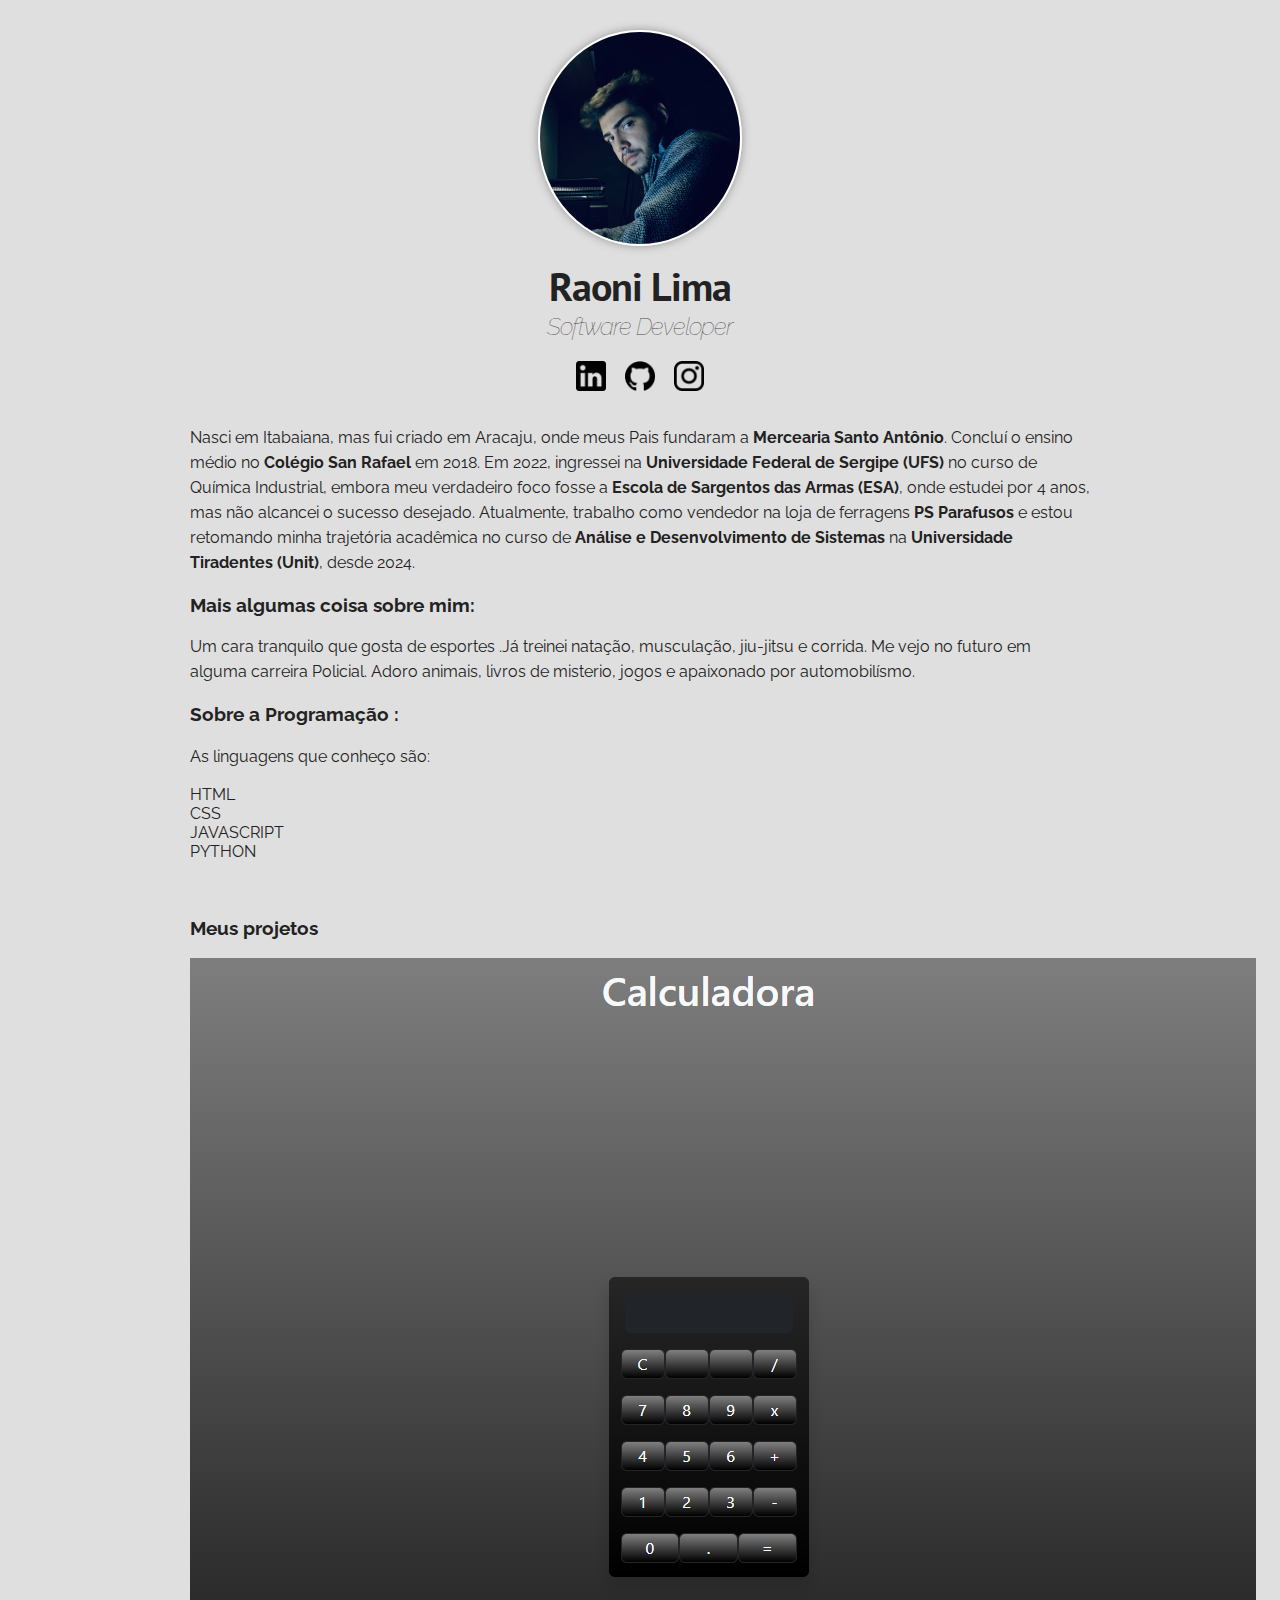
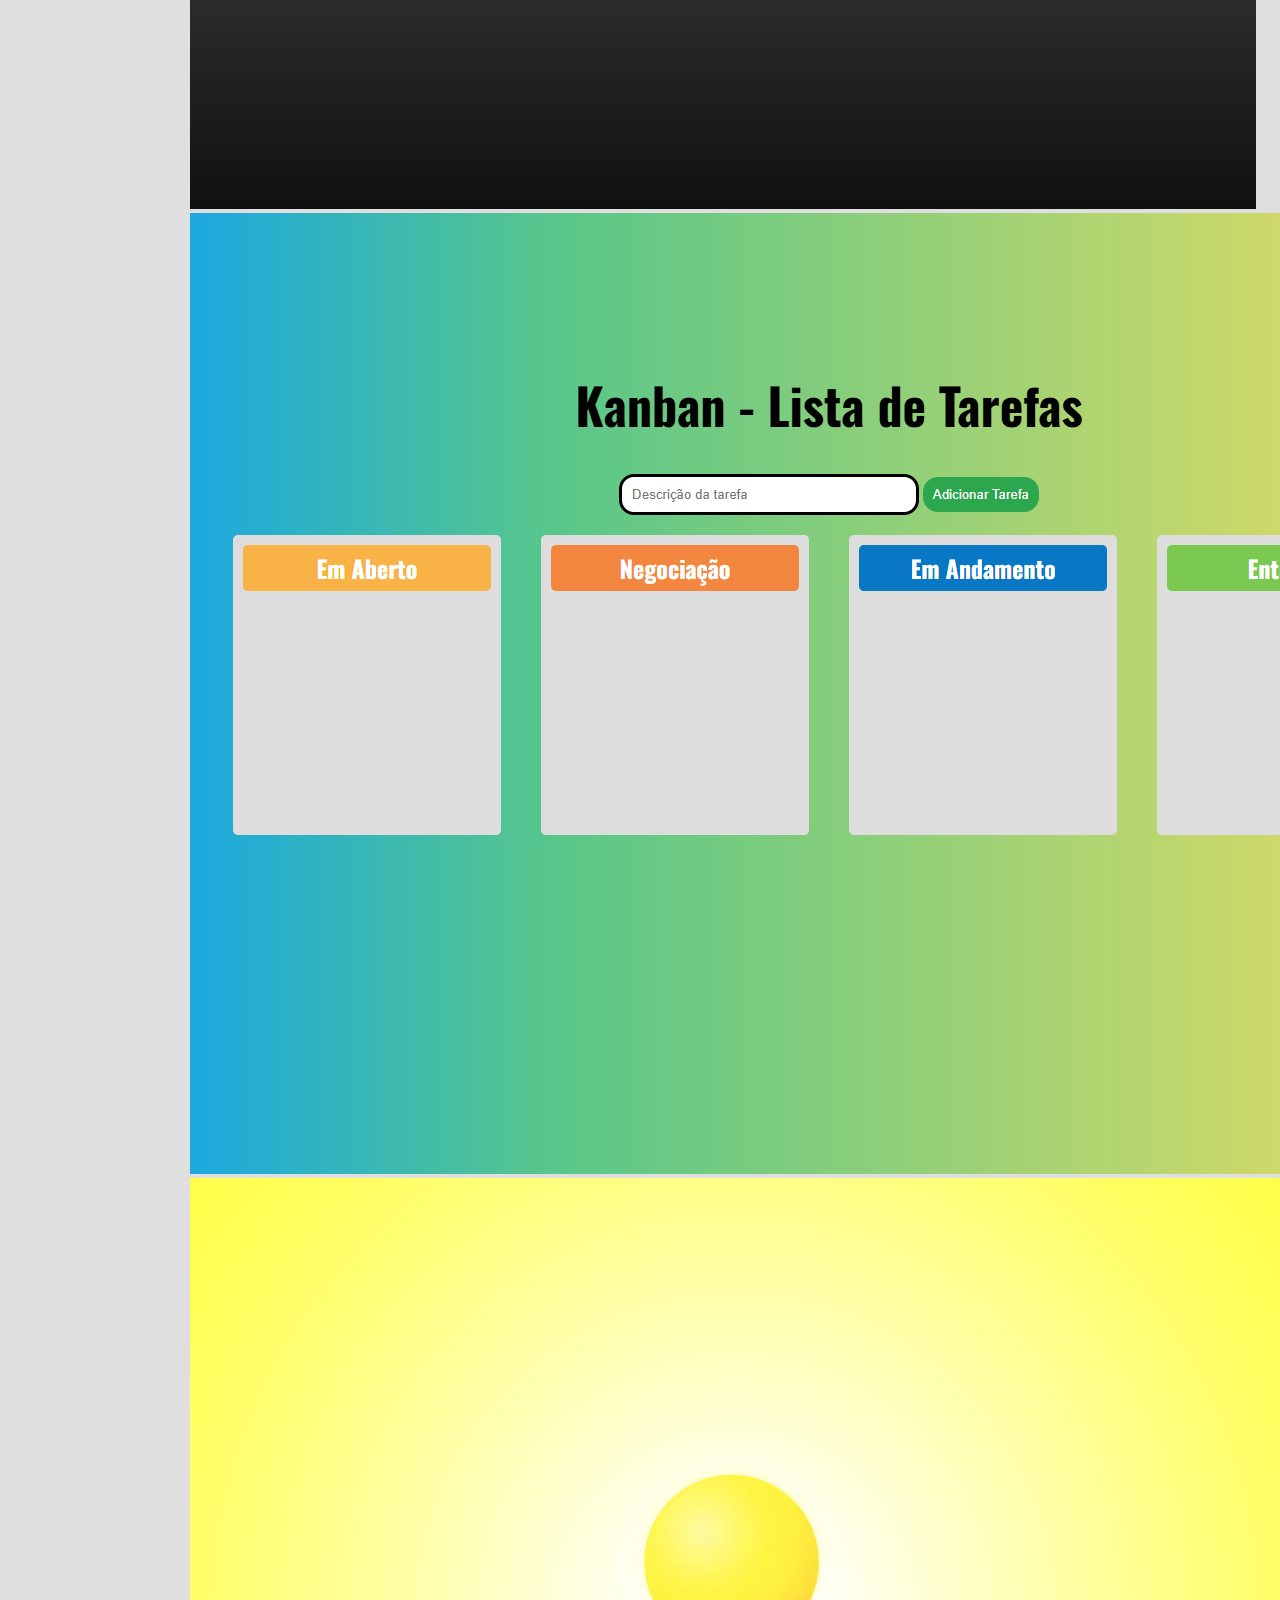
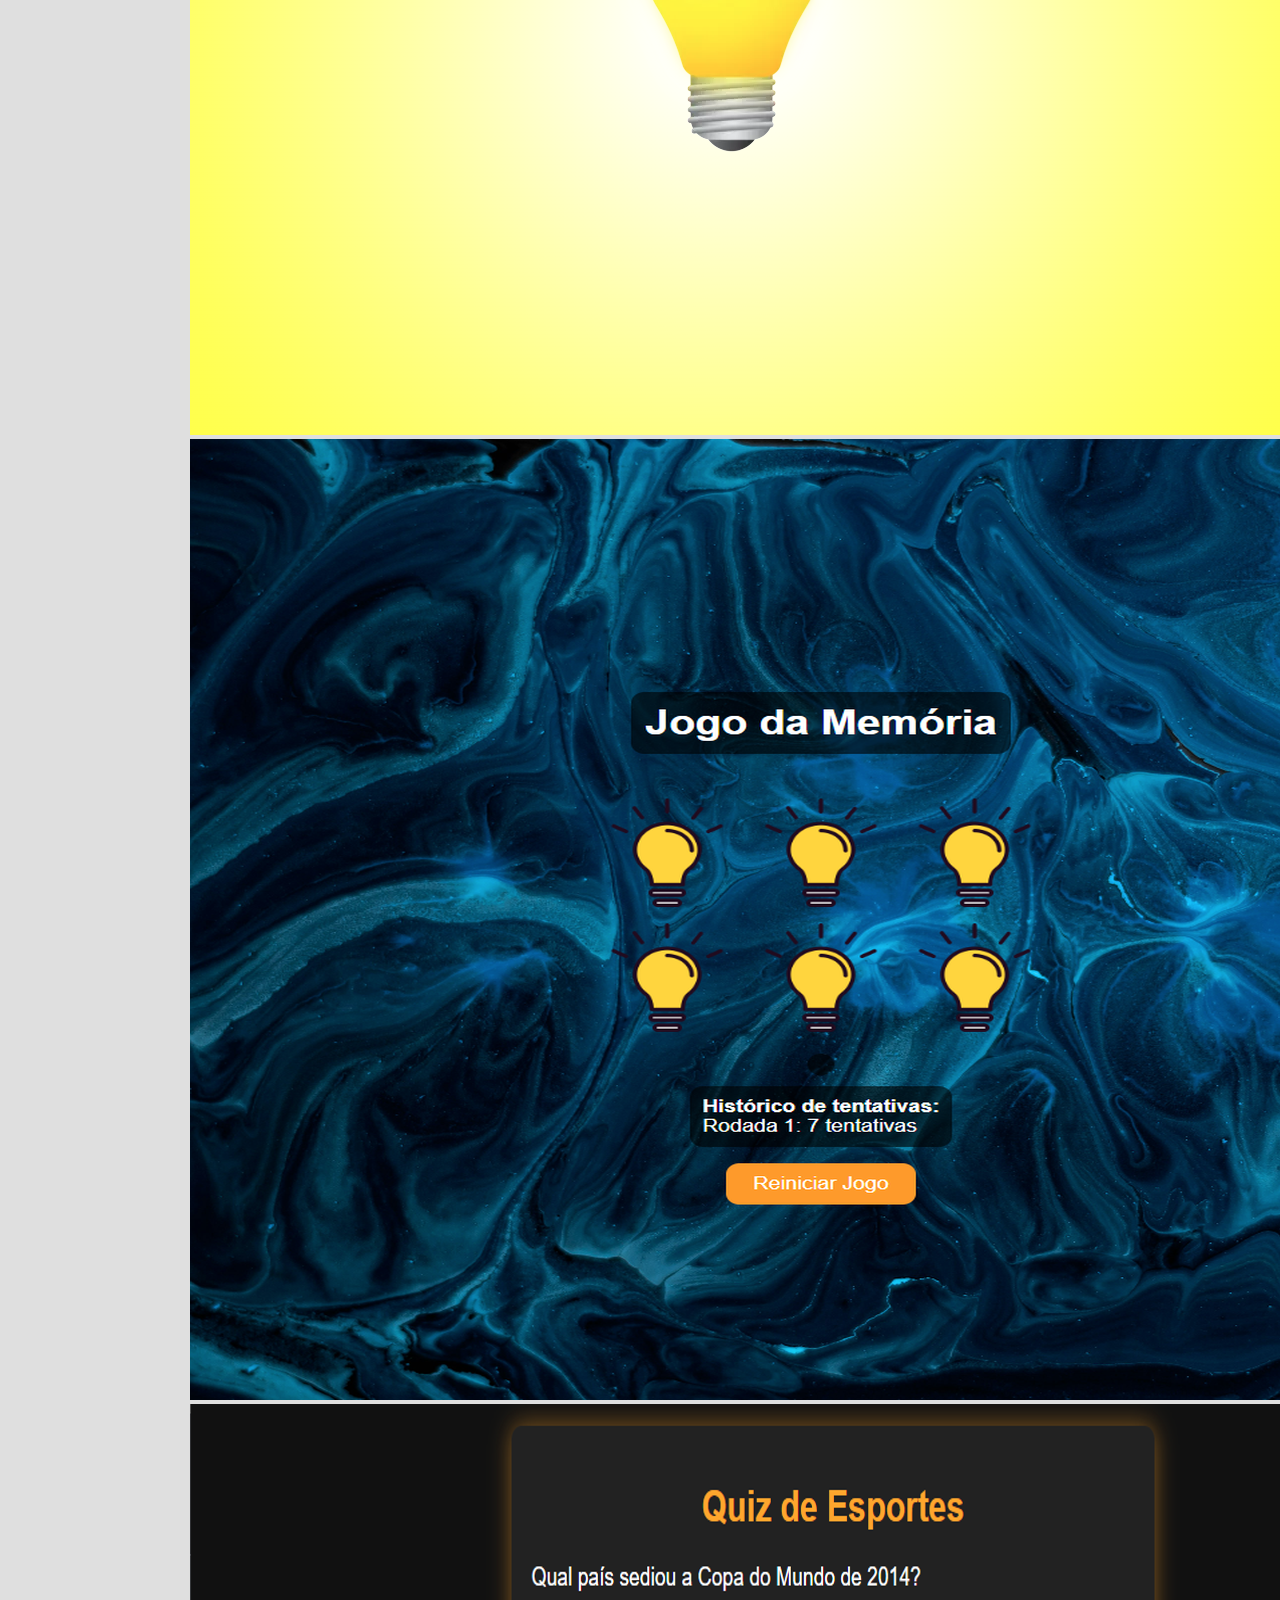
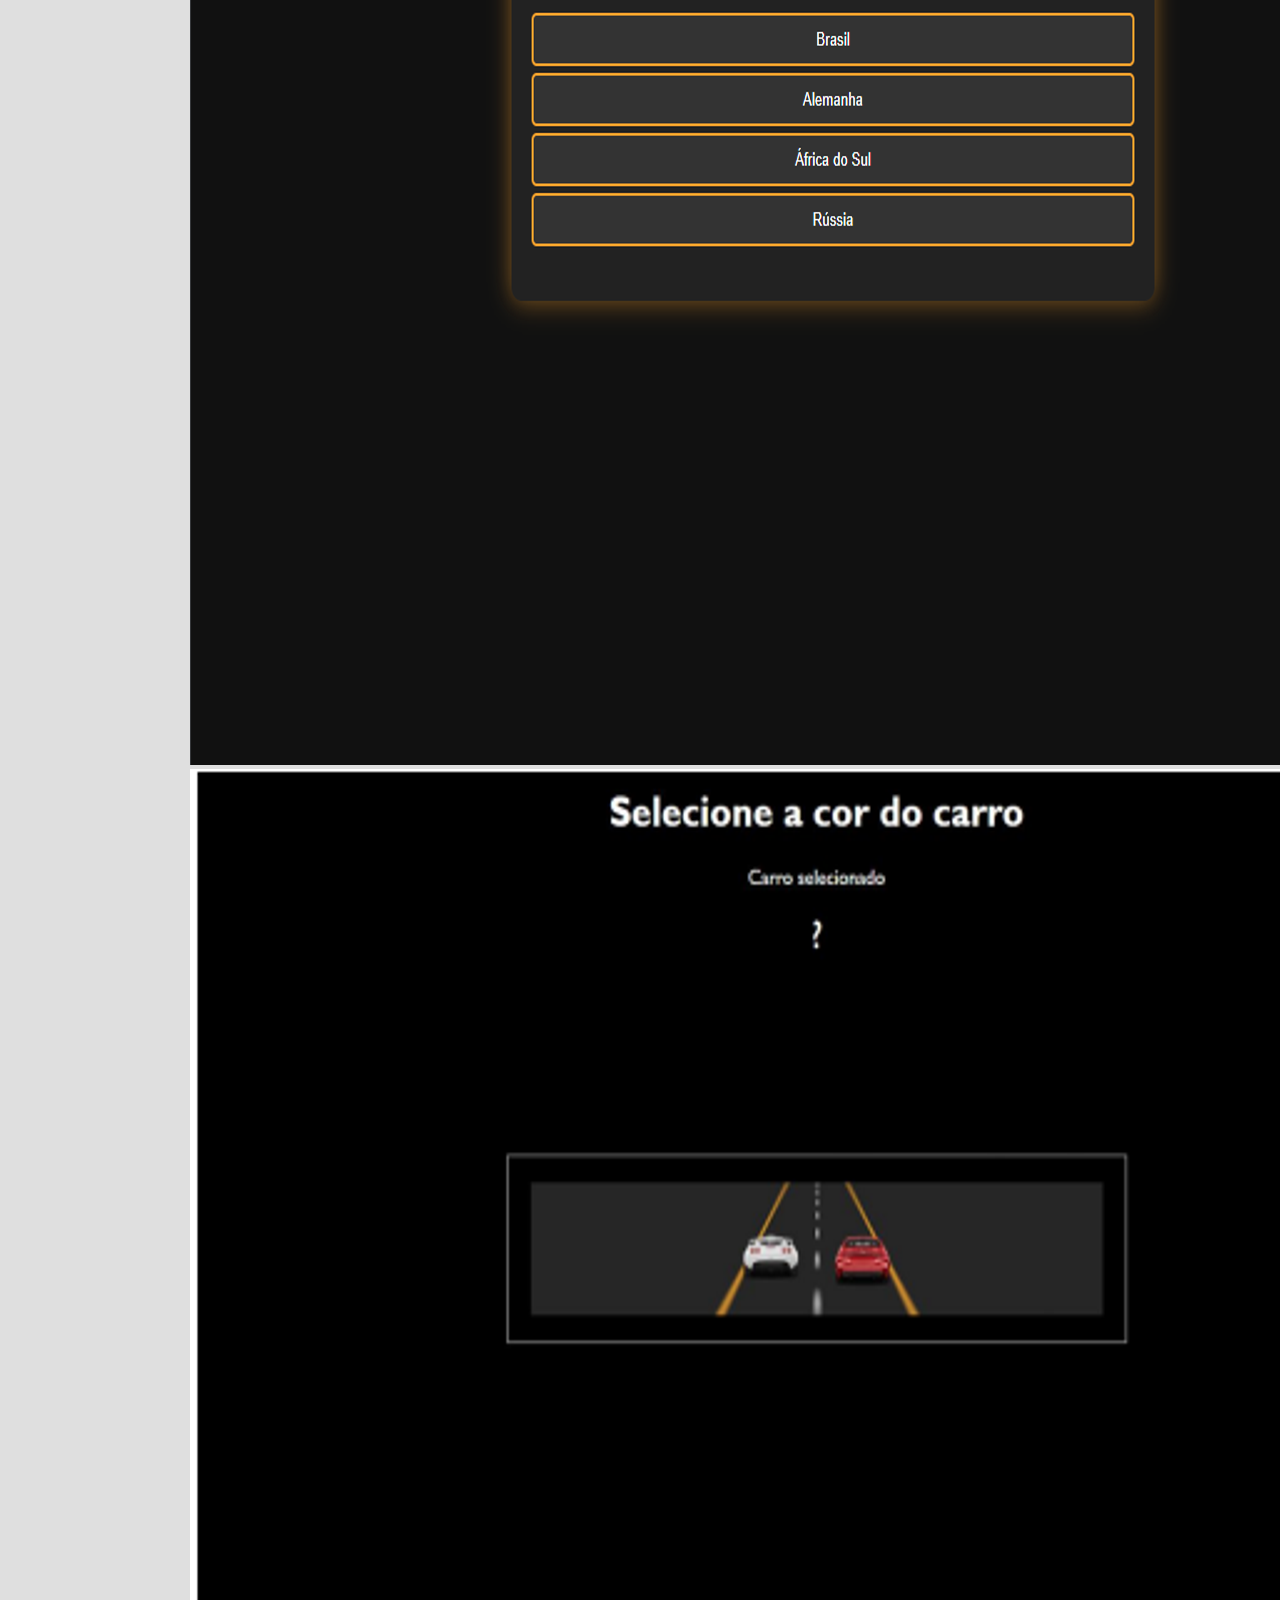
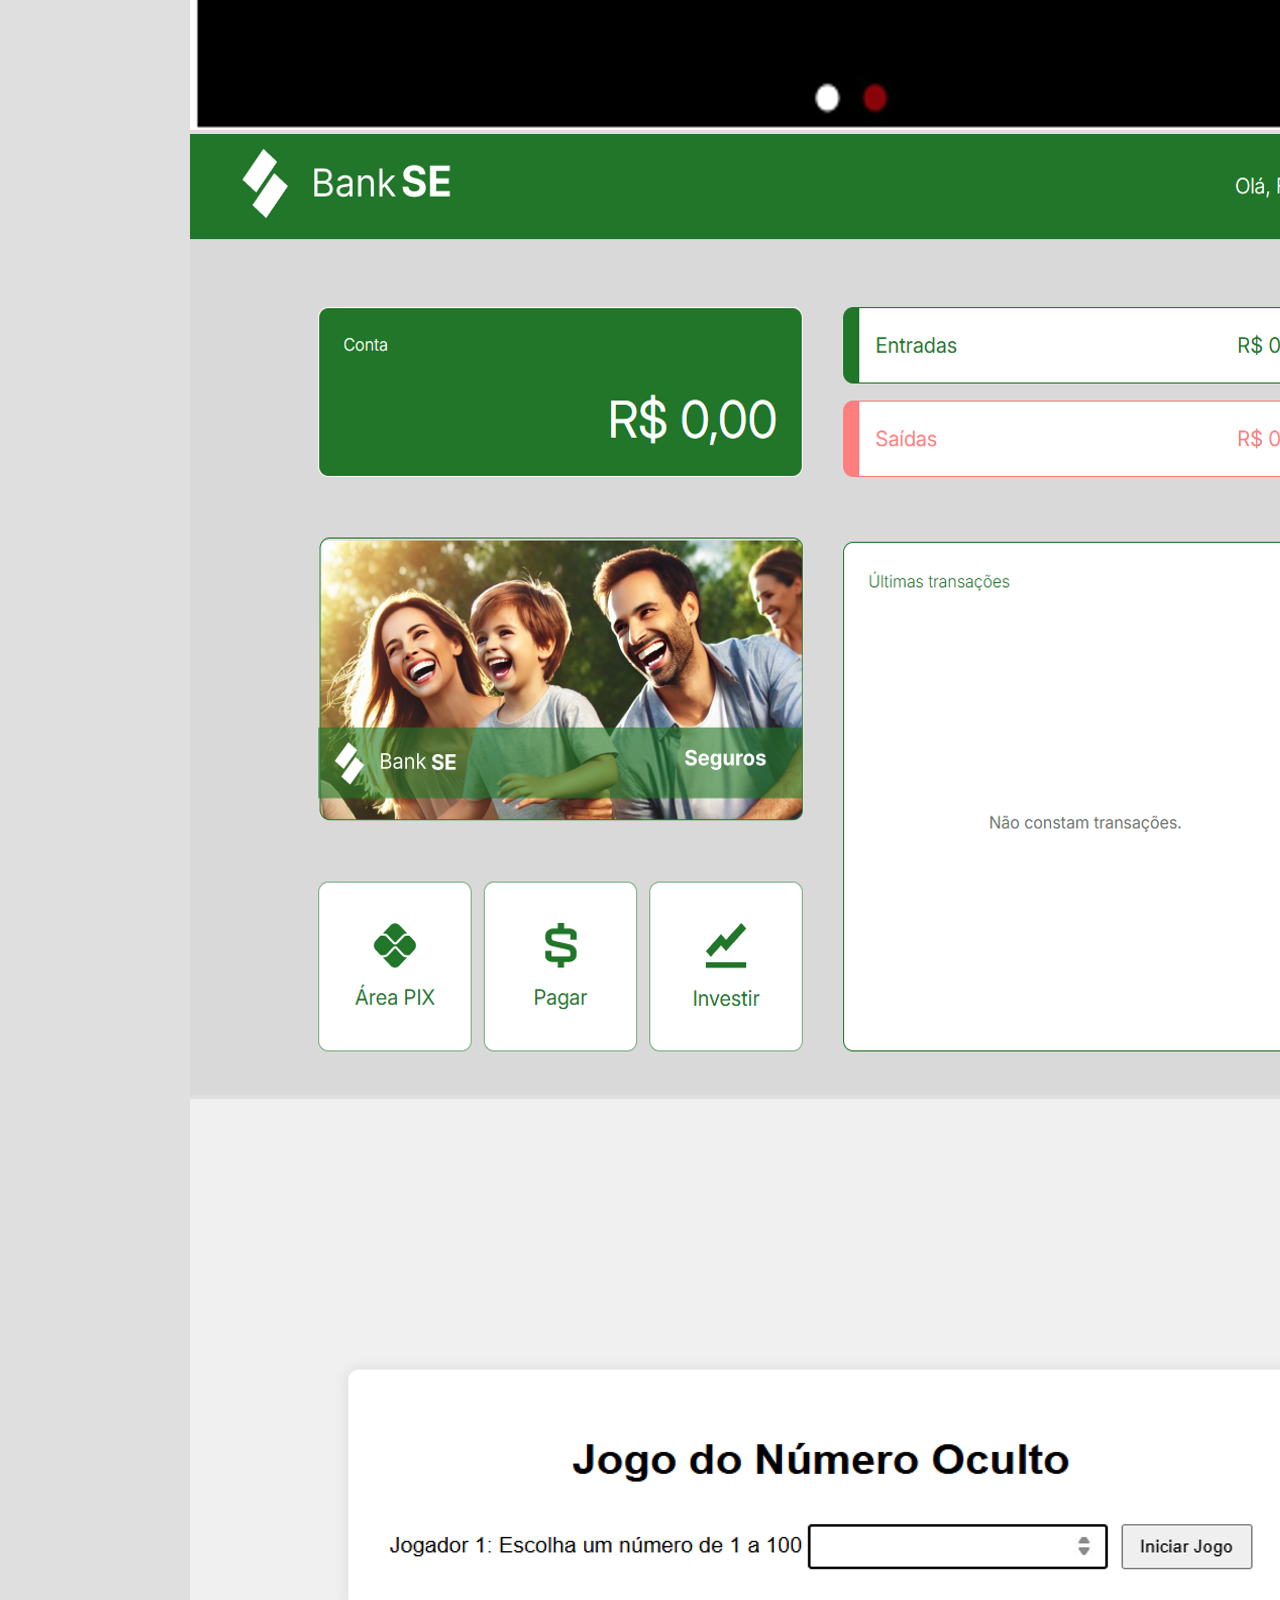
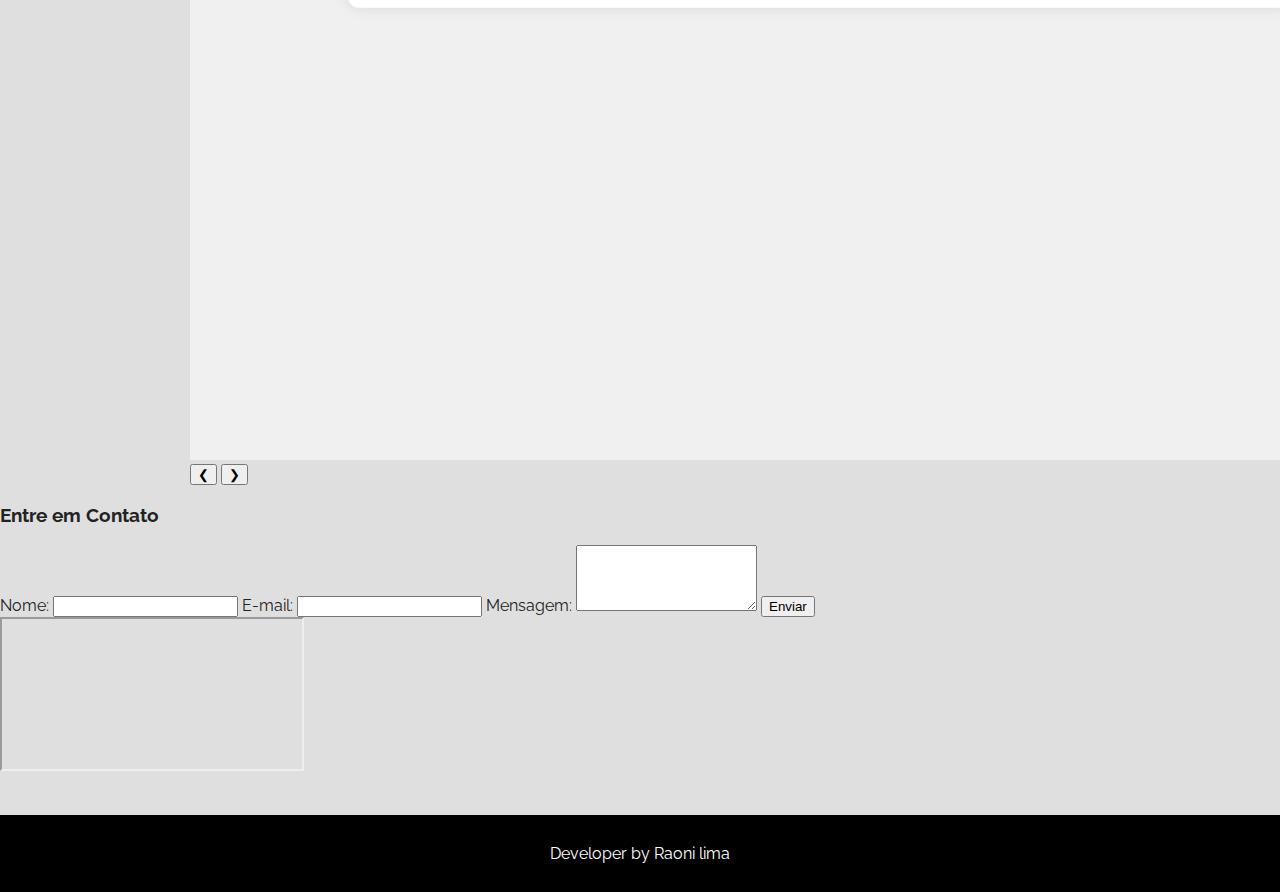
<file: index.html>
<!DOCTYPE html>
<html lang="pt">
<head>
    <meta charset="UTF-8">
    <meta name="viewport" content="width=device-width, initial-scale=1.0">
    <title>Raoni Lima</title>
    <link rel="preconnect" href="https://fonts.googleapis.com">
    <link rel="preconnect" href="https://fonts.gstatic.com" crossorigin>
    <link href="https://fonts.googleapis.com/css2?family=PT+Sans:ital,wght@0,400;0,700;1,400;1,700&family=Raleway:ital,wght@0,100..900;1,100..900&display=swap" rel="stylesheet">
    <link rel="stylesheet" href="assets/style.css">
</head>

<body>

    <div class="container">
        <div class="profile">
            <img src="assets/Raoni-c.jpg" alt="foto : Raoni Lima" class="foto-principal">
            
            <h1>Raoni Lima</h1>
            <h2>Software Developer</h2>

            <a href="https://www.linkedin.com/in/raoni-lima-313729292/" target="_blank" class="social-links">
                <img src="assets/logo-linkedin.png" alt="Linkedin" class="icons-social">
            </a>
            
            <a href="https://github.com/RaoniLima54" target="_blank" class="social-links">
                <img src="assets/logo-github.png" alt="Githrub" class="icons-social github">
            </a>
            
            <a href="https://www.instagram.com/raoni_lima54/" target="_blank" class="social-links">
                <img src="assets/logo-instagram.png" alt="Instagram" class="icons-social">
            </a>

        </div>

        <p>
            Nasci em Itabaiana, mas fui criado em Aracaju, onde meus Pais fundaram a <strong>Mercearia Santo Antônio</strong>. Concluí o ensino médio no <strong>Colégio San Rafael</strong> em 2018. Em 2022, ingressei na <strong>Universidade Federal de Sergipe (UFS)</strong> no curso de <stron>Química Industrial</stron>, embora meu verdadeiro foco fosse a <strong>Escola de Sargentos das Armas (ESA)</strong>, onde estudei por 4 anos, mas não alcancei o sucesso desejado. Atualmente, trabalho como vendedor na loja de ferragens <strong>PS Parafusos</strong> e estou retomando minha trajetória acadêmica no curso de <strong>Análise e Desenvolvimento de Sistemas</strong> na <strong>Universidade Tiradentes (Unit)</strong>, desde 2024.
        </p>

        <h3>Mais algumas coisa sobre mim:</h3>
        <p>
            Um cara tranquilo que gosta de esportes .Já treinei natação, musculação, jiu-jitsu e corrida. Me vejo no futuro em alguma carreira Policial. Adoro animais, livros de misterio, jogos e apaixonado por automobilísmo.
        </p>

        <h3>Sobre a Programação :</h3>
        <p>
            As linguagens que conheço são:
        </p>

        <div class="skill">
            <div class="skill-name">HTML</div>

            <div class="progress-bar">
                <span class="progress html"></span>
            </div>
        </div>

        <div class="skill">
            <div class="skill-name">CSS</div>

            <div class="progress-bar">
                <span class="progress css"></span>
            </div>
        </div>

        <div class="skill">
            <div class="skill-name">JAVASCRIPT</div>

            <div class="progress-bar">
                <span class="progress javascript"></span>
            </div>
        </div>

        <div class="skill">
            <div class="skill-name">PYTHON</div>

            <div class="progress-bar">
                <span class="progress pyhton"></span>
            </div>
        </div>

<br><br>

        <h3>Meus projetos</h3>
        <div class="carousel">
            <div class="carousel-track" id="track">
                <a class="carousel-slide" href="https://raonilima54.github.io/Calculadora/" target="_blank">
                    <img src="assets/calculadora.png" alt="Calculadora">
                </a>
                <a class="carousel-slide" href="https://raonilima54.github.io/Kanban/" target="_blank">
                    <img src="assets/kanban.png" alt="Kanban">
                </a>
                <a class="carousel-slide" href="https://raonilima54.github.io/Lampada/" target="_blank">
                    <img src="assets/lampada.png" alt="lampada">
                </a>
                <a class="carousel-slide" href="https://raonilima54.github.io/Memory-game/" target="_blank">
                    <img src="assets/jogoMemoria.png" alt="Jodo da Memória">
                </a>
                <a class="carousel-slide" href="https://raonilima54.github.io/quizdeesporte-main/" target="_blank">
                    <img src="assets/Quiz .png" alt="Quiz">
                </a>
                <a class="carousel-slide" href="https://raonilima54.github.io/Selecione-Carro/" target="_blank">
                    <img src="assets/carros.png" alt="Carros">
                </a>
                <a class="carousel-slide" href="https://raonilima54.github.io/Conta-Digital/" target="_blank">
                    <img src="assets/conta.png" alt="Conta-Digital">
                </a>
                <a class="carousel-slide" href="https://raonilima54.github.io/Numero-Oculto/" target="_blank">
                    <img src="assets/numero_oculto.png" alt="Número-Oculto">    
                </a>
            </div>
            <div class="carousel-nav">
                <button class="carousel-button" onclick="moveSlide(-1)">&#10094;</button>
                <button class="carousel-button" onclick="moveSlide(1)">&#10095;</button>
            </div>
        </div>

    </div>

    <footer>
    <form id="contatoForm">
      <h3>Entre em Contato</h3>

      <label for="nome">Nome:</label>
      <input type="text" id="nome" name="nome" required>

      <label for="email">E-mail:</label>
      <input type="email" id="email" name="email" required>

      <label for="mensagem">Mensagem:</label>
      <textarea id="mensagem" name="mensagem" rows="4" required></textarea>

      <button type="submit">Enviar</button>
    </form>
    <div class="map">
        <iframe
            src="https://www.google.com/maps/embed?pb=!1m18!1m12!1m3!1d3656.7589029915096!2d-46.655981284973875!3d-23.58061838466966!2m3!1f0!2f0!3f0!3m2!1i1024!2i768!4f13.1!3m3!1m2!1s0x94ce59c89943bdf9%3A0x769fc86b7b80c36f!2sPaulista%20Avenue!5e0!3m2!1sen!2sbr!4v1617004379058!5m2!1sen!2sbr"
            allowfullscreen="" 
            loading="lazy">
        </iframe>
    </div>
    
    </footer>
     <div class="footer">
       <p class="p-footer"> Developer by Raoni lima</p>
    </div>

    <script src="assets/scripty.js"></script>
</body>
</html>
</file>
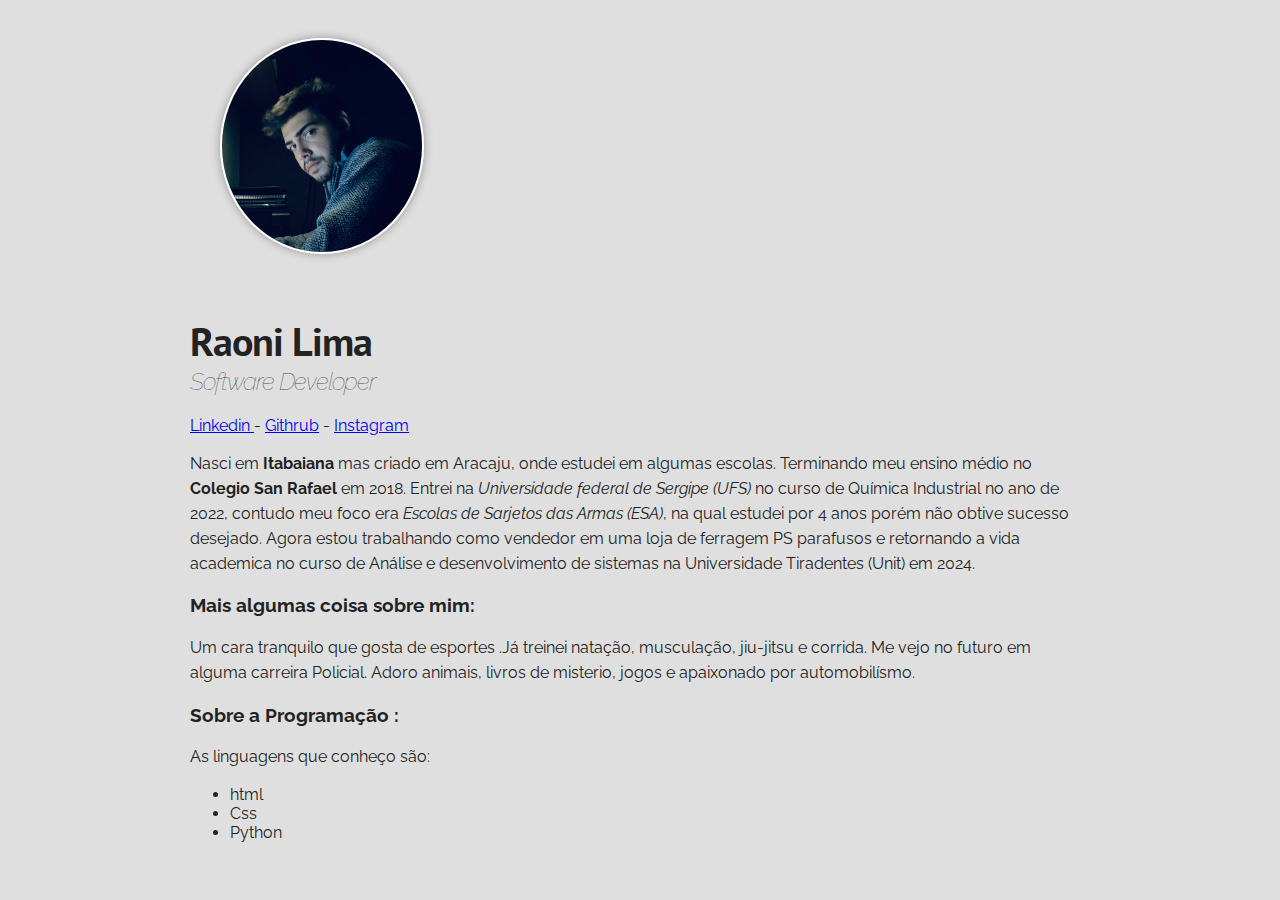
<file: assets/aula 09/index.html>
<!DOCTYPE html>
<html lang="pt">
<head>
    <meta charset="UTF-8">
    <meta name="viewport" content="width=device-width, initial-scale=1.0">
    <title>Raoni Lima</title>
    <link rel="preconnect" href="https://fonts.googleapis.com">
    <link rel="preconnect" href="https://fonts.gstatic.com" crossorigin>
    <link href="https://fonts.googleapis.com/css2?family=PT+Sans:ital,wght@0,400;0,700;1,400;1,700&family=Raleway:ital,wght@0,100..900;1,100..900&display=swap" rel="stylesheet">
    <link rel="stylesheet" href="style.css">
</head>
<body>
    <div class="container">
        <img src="Raoni-c.jpg" alt="foto : Raoni Lima" class="foto-principal">
        
        <h1>Raoni Lima</h1>
        <h2>Software Developer</h2>

        <a href="https://www.linkedin.com/in/raoni-lima-313729292/" target="_blank">Linkedin </a>
        -
        <a href="https://github.com/RaoniLima54" target="_blank">Githrub</a>
        -
        <a href="https://www.instagram.com/raoni_lima54/" target="_blank">Instagram</a>

        <p>
            Nasci em <b>Itabaiana</b> mas criado em Aracaju, onde estudei em algumas escolas. Terminando meu ensino médio no <strong>Colegio San Rafael</strong> em 2018. Entrei na <em>Universidade federal de Sergipe (UFS)</em> no curso de Química Industrial no ano de 2022, contudo meu foco era <i>Escolas de Sarjetos das Armas (ESA)</i>, na qual estudei por 4 anos porém não obtive sucesso desejado. Agora estou trabalhando como vendedor em uma loja de ferragem PS parafusos e retornando a vida academica no curso de Análise e desenvolvimento de sistemas na Universidade Tiradentes (Unit) em 2024.
        </p>

        <h3>Mais algumas coisa sobre mim:</h3>
        <p>
            Um cara tranquilo que gosta de esportes .Já treinei natação, musculação, jiu-jitsu e corrida. Me vejo no futuro em alguma carreira Policial. Adoro animais, livros de misterio, jogos e apaixonado por automobilísmo.
        </p>

        <h3>Sobre a Programação :</h3>
            <p>
                As linguagens que conheço são:
            </p>
        <ul>
            <li>html</li>
            <li>Css</li>
            <li>Python</li>
        </ul>

    </div>

</body>
</html>
</file>
<file: assets/style.css>
body {
    background: #dfdfdf;
    font-family: "Raleway", serif;
    color : rgb(34,34,34);
    margin: 0;
}

.container{
    width: 900px;
    margin: 0 auto;
}

.profile{
    text-align: center;
    margin-bottom: 30px;
}

.foto-principal{
    width: 200px;
    border: 2px solid #ffffff;
    border-radius: 50%;
    margin: 30px 30px 0px;
    box-shadow: 0px 0px 10px #959595;
}

.icons-social{
    width: 30px;
}
.github{
    margin: 0px 15px;
}
.social-links{
    text-decoration: none;
}

h1{
    font-family: "PT Sans", serif;
    margin-top: 10px;
    margin-bottom: 0px;
    letter-spacing: -1px;
    font-size: 40px;
}

h2{
    margin-top: 0px;
    font-style: italic;
    color: rgb(73 73 73);
    font-weight: 100;
    letter-spacing: -1px;
}

p{
    line-height: 25px;
}

.list{
    list-style:inside; 
}

.footer{
    text-align: center;
    color:white;
    background-color: black;
    margin-top: 40px;
    padding: 10px 0px ;
    
}

.carrossel {
      position: relative;
      width: 80%;
      margin: 50px auto;
      overflow: hidden;
      border-radius: 10px;
      box-shadow: 0 4px 10px rgba(0,0,0,0.2);
    }

    .slides {
      display: flex;
      transition: transform 0.5s ease-in-out;
    }

    .slides img {
      width: 100%;
      display: block;
    }

    .botoes {
      position: absolute;
      top: 50%;
      width: 100%;
      display: flex;
      justify-content: space-between;
      transform: translateY(-50%);
    }

    .botoes button {
      background: rgba(0,0,0,0.5);
      border: none;
      color: #fff;
      padding: 10px;
      cursor: pointer;
    }



/*
    padding - Espaçamento interno
*/


/*
    margin-top: 30px;
    margin-bottom: 100px;
    margin-left:500px;
*/

/*  border-width: 5px;
    border-color: black;
    border-style:solid; 
*/
</file>
<file: assets/aula 09/style.css>
body {
    background: #dfdfdf;
    font-family: "Raleway", serif;
    color : rgb(34,34,34);
}

.container{
    width: 900px;
    margin: 0 auto;
}

.foto-principal{
    width: 200px;
    border: 2px solid #ffffff;
    border-radius: 50%;
    margin: 30px;
    box-shadow: 0px 0px 10px #959595;
}

h1{
    font-family: "PT Sans", serif;
    margin-bottom: 0px;
    letter-spacing: -1px;
    font-size: 40px;
}

h2{
    margin-top: 0px;
    font-style: italic;
    color: rgb(73 73 73);
    font-weight: 100;
    letter-spacing: -1px;
}

p{
    line-height: 25px;
}





/*
    padding - Espaçamento interno
*/


/*
    margin-top: 30px;
    margin-bottom: 100px;
    margin-left:500px;
*/

/*  border-width: 5px;
    border-color: black;
    border-style:solid; 
*/
</file>
